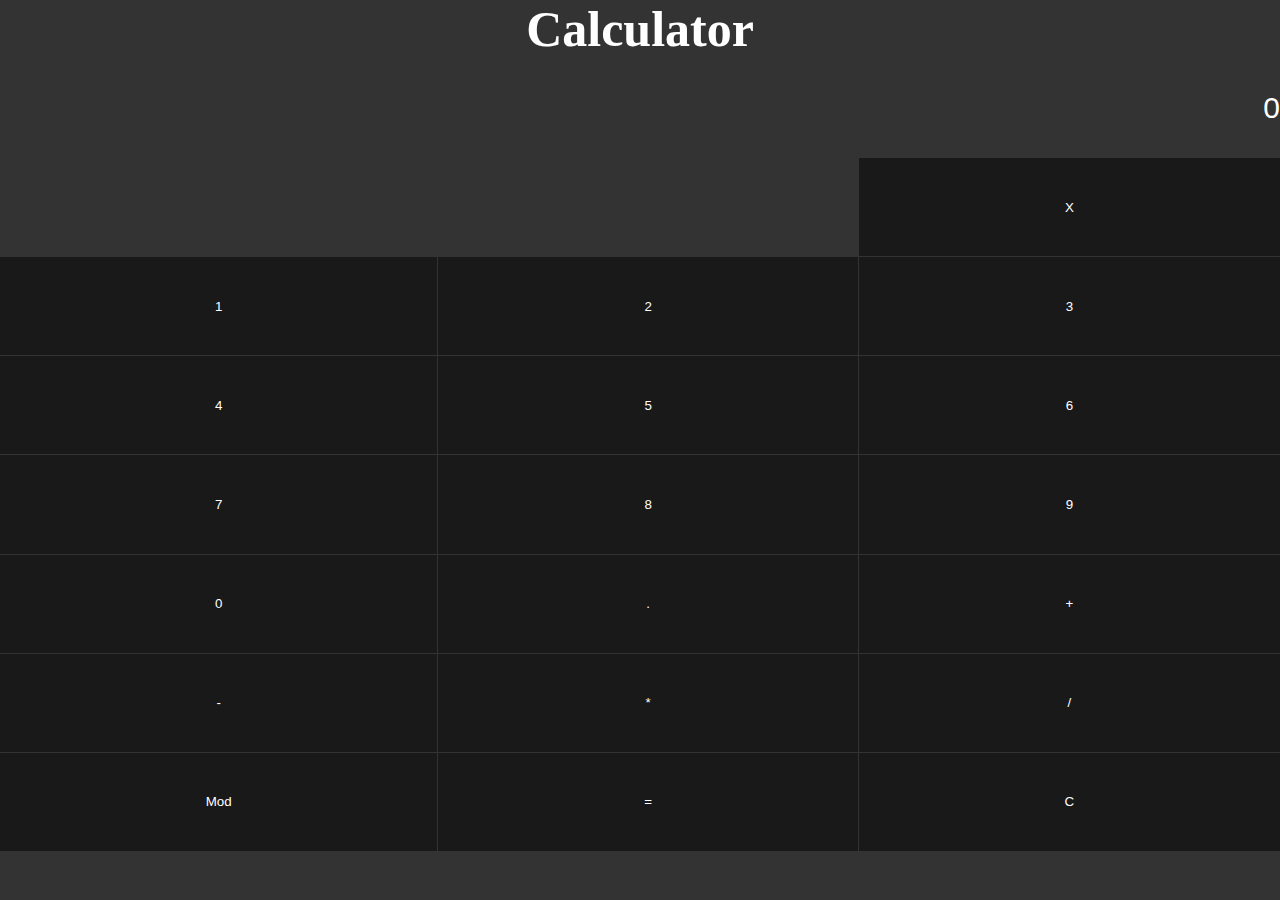
<file: Calculator/index.html>
<!DOCTYPE html>
<html lang="en">

<head>
    <meta charset="UTF-8">
    <meta name="viewport" content="width=device-width, initial-scale=1.0">
    <title>Calculator</title>
    <link rel="stylesheet" href="style.css">
</head>

<body>
    <div class="main">
        <div class="title">
            <h1>Calculator</h1>
        </div>
        <div class="text">
            <input type="text" id="t1" disabled>
        </div>
        <!-- <div class="rem"><input type="button" value="X" onclick="remove()"></div> -->
        <div class="button">
            <input type="button" value="" onclick="" class="one">
            <input type="button" value="" onclick="" class="two">
            <input type="button" value="X" onclick="remove()">
            <input type="button" value="1" onclick="getInput(1)">
            <input type="button" value="2" onclick="getInput(2)">
            <input type="button" value="3" onclick="getInput(3)">
            <input type="button" value="4" onclick="getInput(4)">
            <input type="button" value="5" onclick="getInput(5)">
            <input type="button" value="6" onclick="getInput(6)">
            <input type="button" value="7" onclick="getInput(7)">
            <input type="button" value="8" onclick="getInput(8)">
            <input type="button" value="9" onclick="getInput(9)">
            <input type="button" value="0" onclick="getInput(0)">
            <input type="button" value="." onclick="getInput('.')">
            <input type="button" value="+" onclick="getInput('+')">
            <input type="button" value="-" onclick="getInput('-')">
            <input type="button" value="*" onclick="getInput('*')">
            <input type="button" value="/" onclick="getInput('/')">
            <input type="button" value="Mod" onclick="getInput('%')">
            <input type="button" value="=" onclick="result()">
            <input type="button" value="C" onclick="clearall()">
        </div>
    </div>
    <script src="app.js"></script>
</body>

</html>
</file>
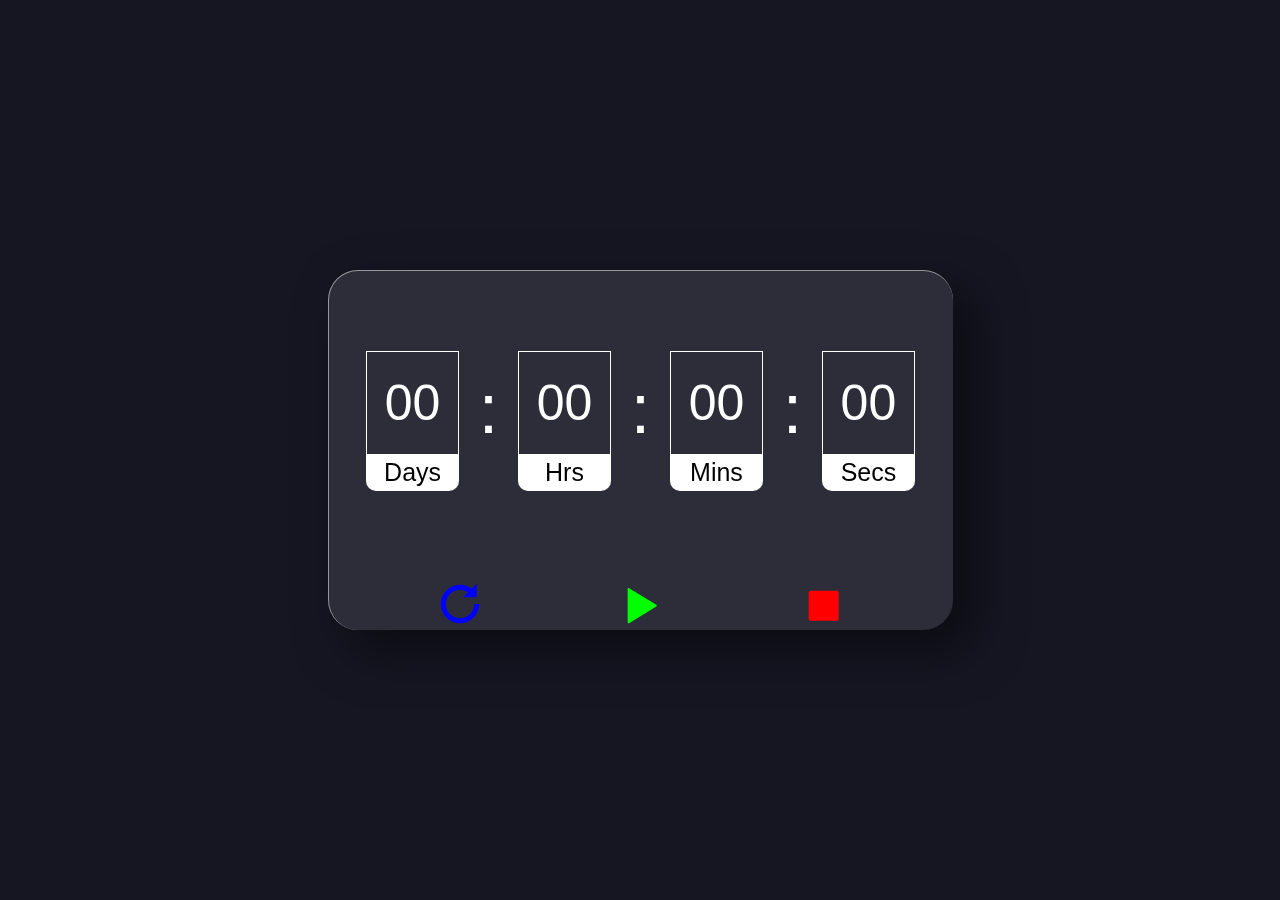
<file: Countdown Timer/index.html>
<!DOCTYPE html>
<html lang="en">

<head>
    <meta charset="UTF-8">
    <meta name="viewport" content="width=device-width, initial-scale=1.0">
    <title>Countdown Timer</title>
    <link rel="stylesheet" href="https://maxcdn.bootstrapcdn.com/bootstrap/3.3.7/css/bootstrap.min.css">
    <link rel="stylesheet" href="style.css">
</head>

<body>
    <div class="container">
        <div class="watch">
            <div class="time">
                <div class="d">
                    <input type="text" size="10" id="days" />
                    <p id="p1">Days</p>
                </div>
                <h1>&nbsp;:&nbsp;</h1>
                <div class="d">
                    <input type="text" size="10" id="hrs" />
                    <p id="p2">Hrs</p>
                </div>
                <h1>&nbsp;:&nbsp;</h1>
                <div class="d">
                    <input type="text" size="10" id="mins" />
                    <p id="p3">Mins</p>
                </div>
                <h1>&nbsp;:&nbsp;</h1>
                <div class="d">
                    <input type="text" size="10" id="secs" />
                    <p id="p4">Secs</p>
                </div>
            </div>
            <button class="b1"><i class="glyphicon glyphicon-repeat"></i></button>
            <button class="b2"><i class="glyphicon glyphicon-play"></i></button>
            <button class="b3"><i class="glyphicon glyphicon-stop"></i></button>
        </div>
    </div>
    <script src="index.js"></script>
</body>

</html>
</file>
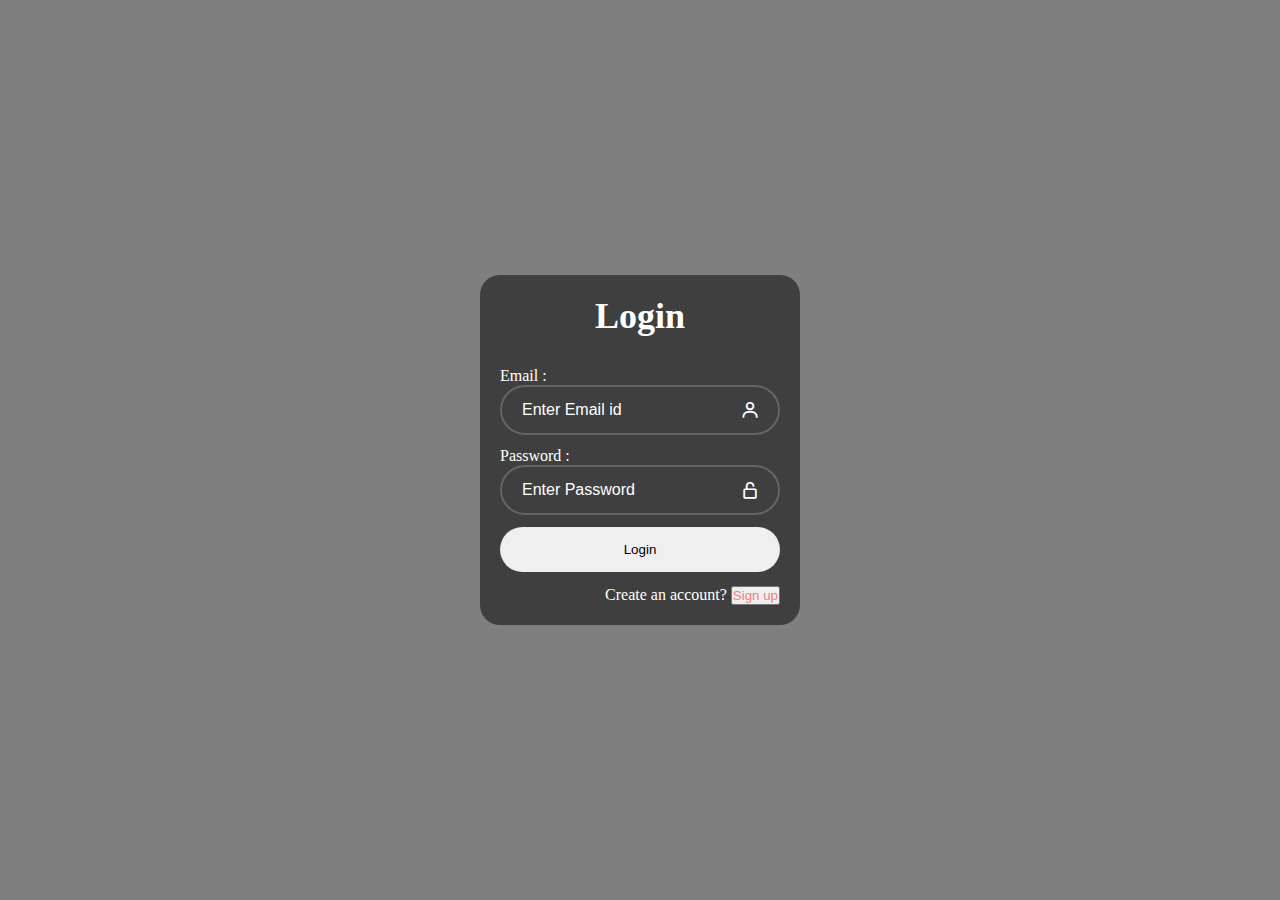
<file: Login Page/login.html>
<!DOCTYPE html>
<html lang="en">

<head>
    <meta charset="UTF-8">
    <meta name="viewport" content="width=device-width, initial-scale=1.0">
    <title>Login</title>
    <link href="login.css" rel="stylesheet">
    <link href='https://unpkg.com/boxicons@2.1.4/css/boxicons.min.css' rel='stylesheet'>
</head>

<body>
    <div class="cont">
        <h1>Login</h1>
        <form class="login" action="#" method="post">
            <div class="user">
                <label name="username">Email : </label>
                <input name="user" type="email" placeholder="Enter Email id" required>
                <i class='bx bx-user'></i>
            </div>
            <div class="pass">
                <label name="Password">Password : </label>
                <input name="pass" type="password" placeholder="Enter Password" required>
                <i class='bx bx-lock-open-alt'></i>
            </div>
            <div class="bt">
                <button name="lbt">Login</button>
            </div>
            <div class="si">
                <a>Create an account?</a>
                <button name="sbt"><a href="signup.html"
                        style="text-decoration: none;color: lightcoral;background-color: transparent;">Sign
                        up</a></button>
            </div>
        </form>
    </div>
</body>

</html>
</file>
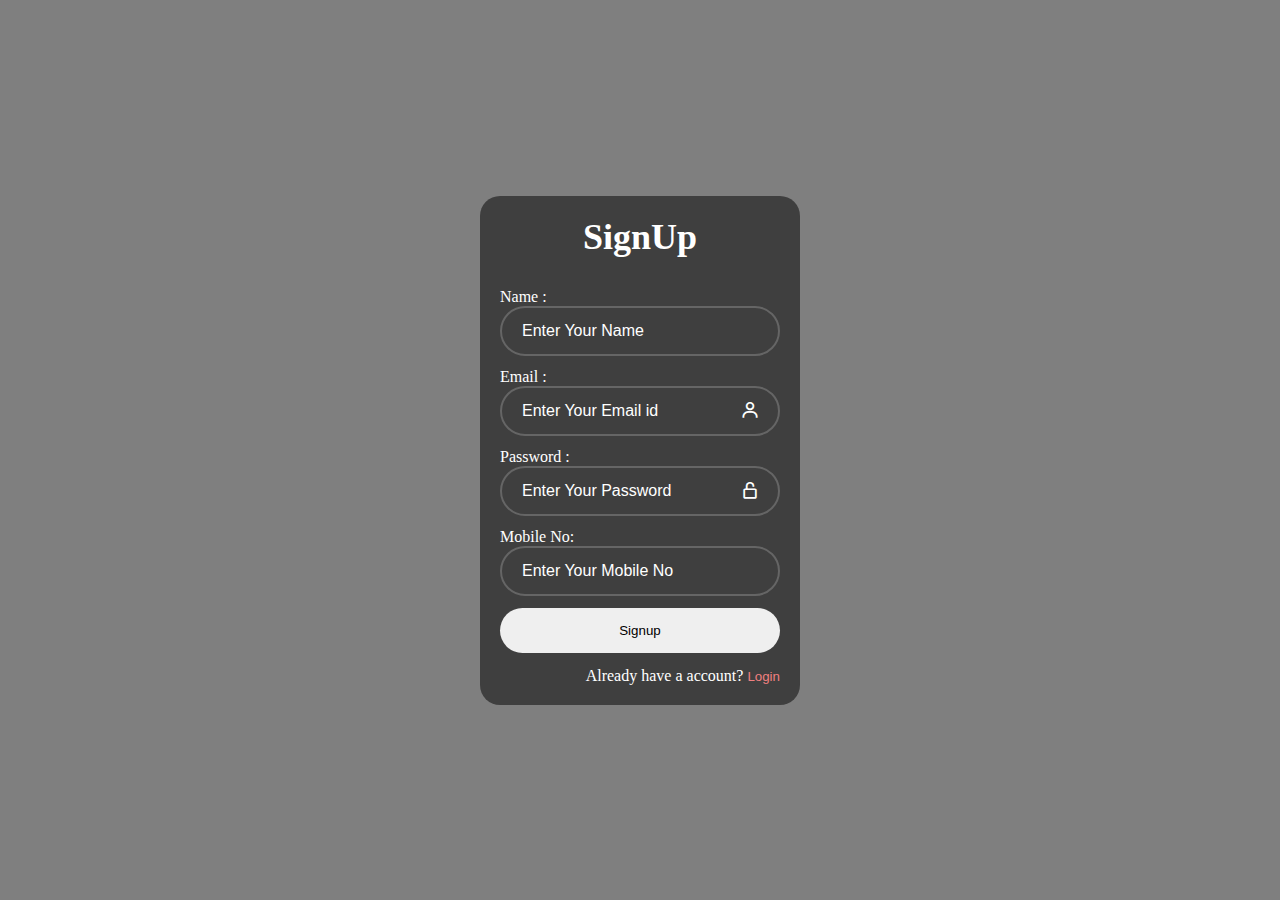
<file: Login Page/signup.html>
<!DOCTYPE html>
<html lang="en">

<head>
    <meta charset="UTF-8">
    <meta name="viewport" content="width=device-width, initial-scale=1.0">
    <title>Signup</title>
    <link href='https://unpkg.com/boxicons@2.1.4/css/boxicons.min.css' rel='stylesheet'>
    <link href="signup.css" rel="stylesheet">
</head>

<body>
    <div class="cont">
        <h1>SignUp</h1>
        <form class="signup" action="#" method="post">
            <div class="name">
                <label name="namelabel">Name : </label>
                <input name="name" type="text" placeholder="Enter Your Name" required>
            </div>
            <div class="user">
                <label name="username">Email : </label>
                <input name="user" type="text" placeholder="Enter Your Email id" required>
                <i class='bx bx-user'></i>
            </div>
            <div class="pass">
                <label name="Password">Password : </label>
                <input name="pass" type="password" placeholder="Enter Your Password" required>
                <i class='bx bx-lock-open-alt'></i>
            </div>
            <div class="num">
                <label name="Number">Mobile No: </label>
                <input name="num" type="tel" maxlength="10" placeholder="Enter Your Mobile No">
            </div>
            <div class="bt">
                <button name="lbt">Signup</button>
            </div>
            <div class="si">
                <a>Already have a account?</a>
                <button name="sbt"><a href="login.html"
                        style="text-decoration: none;color: lightcoral;">Login</a></button>
            </div>
        </form>
    </div>
</body>

</html>
</file>
<file: Calculator/style.css>
* {
  margin: 0;
  padding: 0;
  box-sizing: border-box;
}
.main {
  height: 100svh;
  align-items: center;
  position: relative;
  /* display: flex; */
  overflow: hidden;
  background-color: rgba(0, 0, 0, 0.8);
  color: #fff;
}
.title {
  display: flex;
  justify-content: center;
  font-size: 25px;
}
.text {
  display: flex;
  align-items: center;
  /* justify-content: center; */
  height: 100px;
  width: 100%;
}
.text input {
  width: 100%;
  height: 100%;
  text-align: right;
  font-size: 30px;
  background-color: transparent;
  border: 0;
  color: #fff;
}
.button {
  height: 77%;
  width: 100%;
  display: grid;
  grid-template-columns: auto auto auto;
  gap: 1px;
}
.button input {
  border: 0;
  background-color: rgba(0, 0, 0, 0.5);
  color: #fff;
}
.button input:hover {
  color: blue;
  background-color: gray;
}
.button .one,
.button .two,
.button .one:hover,
.button .two:hover {
  background-color: transparent;
}
@media (max-width: 500px) {
  .button input:hover {
    background-color: rgba(0, 0, 0, 0.5);
  }
}
</file>
<file: Countdown Timer/style.css>
* {
  border: 0;
  margin: 0;
  box-sizing: border-box;
}
.container {
  height: 100vh;
  width: 100%;
  display: flex;
  align-items: center;
  justify-content: center;
  background-color: #161623;
}
.watch {
  height: 40%;
  width: 50%;
  box-shadow: 20px 20px 50px rgba(0, 0, 0, 0.5);
  border-radius: 30px;
  background: rgba(255, 255, 255, 0.1);
  overflow: hidden;
  border-top: 1px solid rgba(255, 255, 255, 0.5);
  border-left: 1px solid rgba(255, 255, 255, 0.5);
  backdrop-filter: blur(5px);
  display: flex;
  flex-wrap: wrap;
  flex-grow: 1 0 0 0;
  align-items: end;
  justify-content: space-evenly;
}
.time {
  display: flex;
  width: 100%;
  justify-content: center;
}
.time h1 {
  color: white;
  font-size: 70px;
}
.d {
  display: flex;
  height: 150px;
  width: 15%;
  flex-direction: column;
  align-items: center;
  justify-content: center;
}
#days,
#hrs,
#mins,
#secs {
  width: 100%;
  height: 100%;
  background-color: transparent;
  border: 1px solid white;
  color: white;
  font-size: 50px;
  text-align: center;
}
#p2,
#p1,
#p3,
#p4 {
  text-align: center;
  font-size: 25px;
  width: 100%;
  color: black;
  background-color: white;
  border-bottom-left-radius: 10px;
  border-bottom-right-radius: 10px;
}
button {
  width: 100px;
  height: 30px;
  margin-bottom: 20px;
  background-color: transparent;
  font-size: 40px;
}
.b1 {
  color: blue;
}
.b2 {
  color: lime;
}
.b3 {
  color: red;
}
</file>
<file: Login Page/login.css>
* {
  margin: 0;
  padding: 0;
  box-sizing: border-box;
}
body {
  display: flex;
  justify-content: center;
  align-items: center;
  min-height: 100vh;
  background-color: rgba(0, 0, 0, 0.5);
  background-size: cover;
  background-position: center;
}
.cont {
  padding: 20px;
  width: 320px;
  background-color: rgba(0, 0, 0, 0.5);
  color: white;
  border-radius: 20px;
}
.cont h1 {
  font-size: 36px;
  text-align: center;
}
.cont .user,
.pass {
  position: relative;
  width: 100%;
  height: 50px;
  margin: 30px 0;
}
.user input,
.pass input {
  width: 100%;
  height: 100%;
  background-color: transparent;
  border: none;
  outline: none;
  border: 2px solid rgba(255, 255, 255, 0.2);
  border-radius: 40px;
  font-size: 16px;
  color: white;
  padding: 20px 45px 20px 20px;
}
.user input::placeholder,
.pass input::placeholder {
  /* padding: 10px; */
  color: white;
}
.user i,
.pass i {
  position: absolute;
  right: 10px;
  top: 65%;
  transform: translate(-50%);
  font-size: 20px;
}
.cont .bt button {
  width: 100%;
  height: 45px;
  border: none;
  outline: none;
  border-radius: 50px;
  cursor: pointer;
}
.cont .si {
  width: 100%;
  text-align: right;
  margin-top: 5%;
}
.cont .si button a {
  background-color: transparent;
  border: none;
  outline: none;
  color: lightcoral;
  cursor: pointer;
}
</file>
<file: Login Page/signup.css>
* {
  margin: 0;
  padding: 0;
  box-sizing: border-box;
}
body {
  display: flex;
  justify-content: center;
  align-items: center;
  min-height: 100vh;
  background-color: rgba(0, 0, 0, 0.5);
  background-size: cover;
  background-position: center;
}
.cont {
  padding: 20px;
  width: 320px;
  background-color: rgba(0, 0, 0, 0.5);
  color: white;
  border-radius: 20px;
}
.cont h1 {
  font-size: 36px;
  text-align: center;
}
.cont .user,
.pass,
.name,
.num {
  position: relative;
  width: 100%;
  height: 50px;
  margin: 30px 0;
}
.user input,
.pass input,
.name input,
.num input {
  width: 100%;
  height: 100%;
  background-color: transparent;
  border: none;
  outline: none;
  border: 2px solid rgba(255, 255, 255, 0.2);
  border-radius: 40px;
  font-size: 16px;
  color: white;
  padding: 20px 45px 20px 20px;
}
.user input::placeholder,
.pass input::placeholder,
.name input::placeholder,
.num input::placeholder {
  /* padding: 10px; */
  color: white;
}
.user i,
.pass i {
  position: absolute;
  right: 10px;
  top: 65%;
  transform: translate(-50%);
  font-size: 20px;
}
.cont .bt button {
  width: 100%;
  height: 45px;
  border: none;
  outline: none;
  border-radius: 50px;
  cursor: pointer;
}
.cont .si {
  width: 100%;
  text-align: right;
  margin-top: 5%;
}
.cont .si button {
  background-color: transparent;
  border: none;
  outline: none;
  color: lightcoral;
  cursor: pointer;
}
</file>
